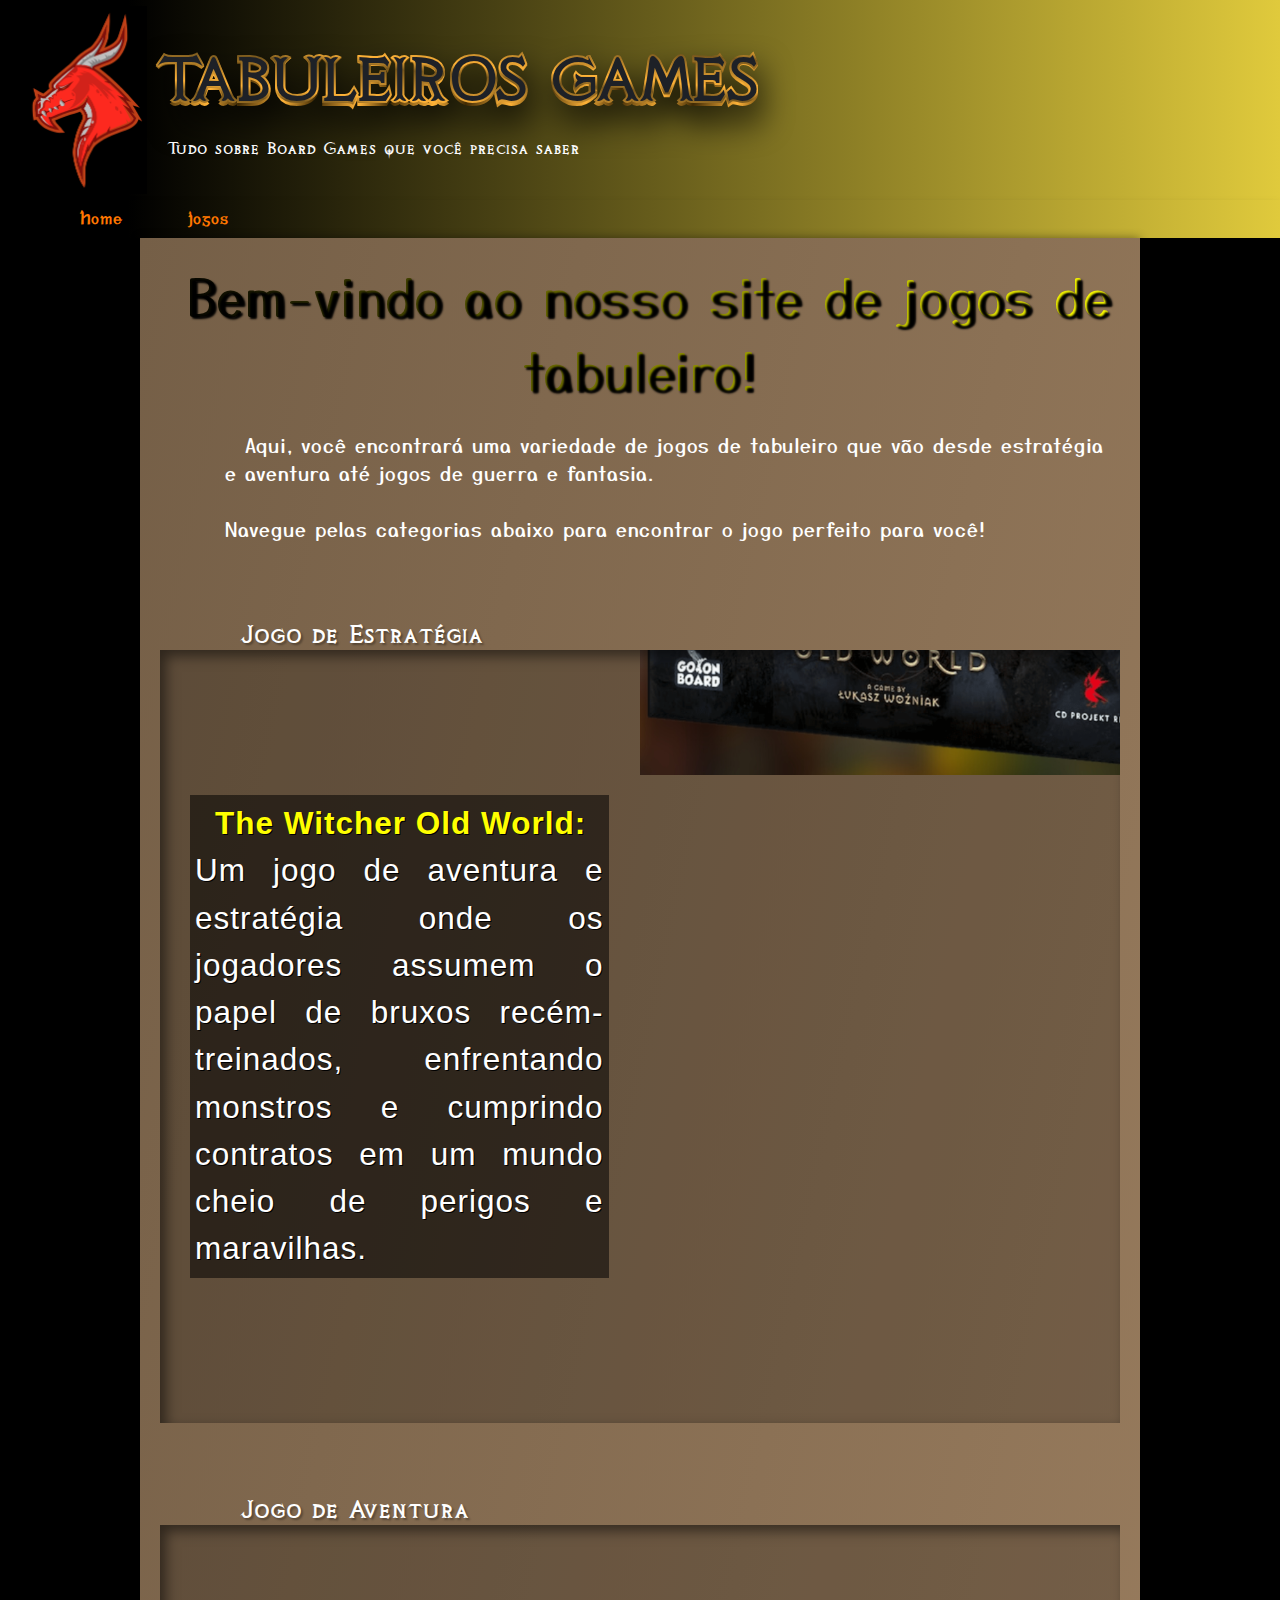
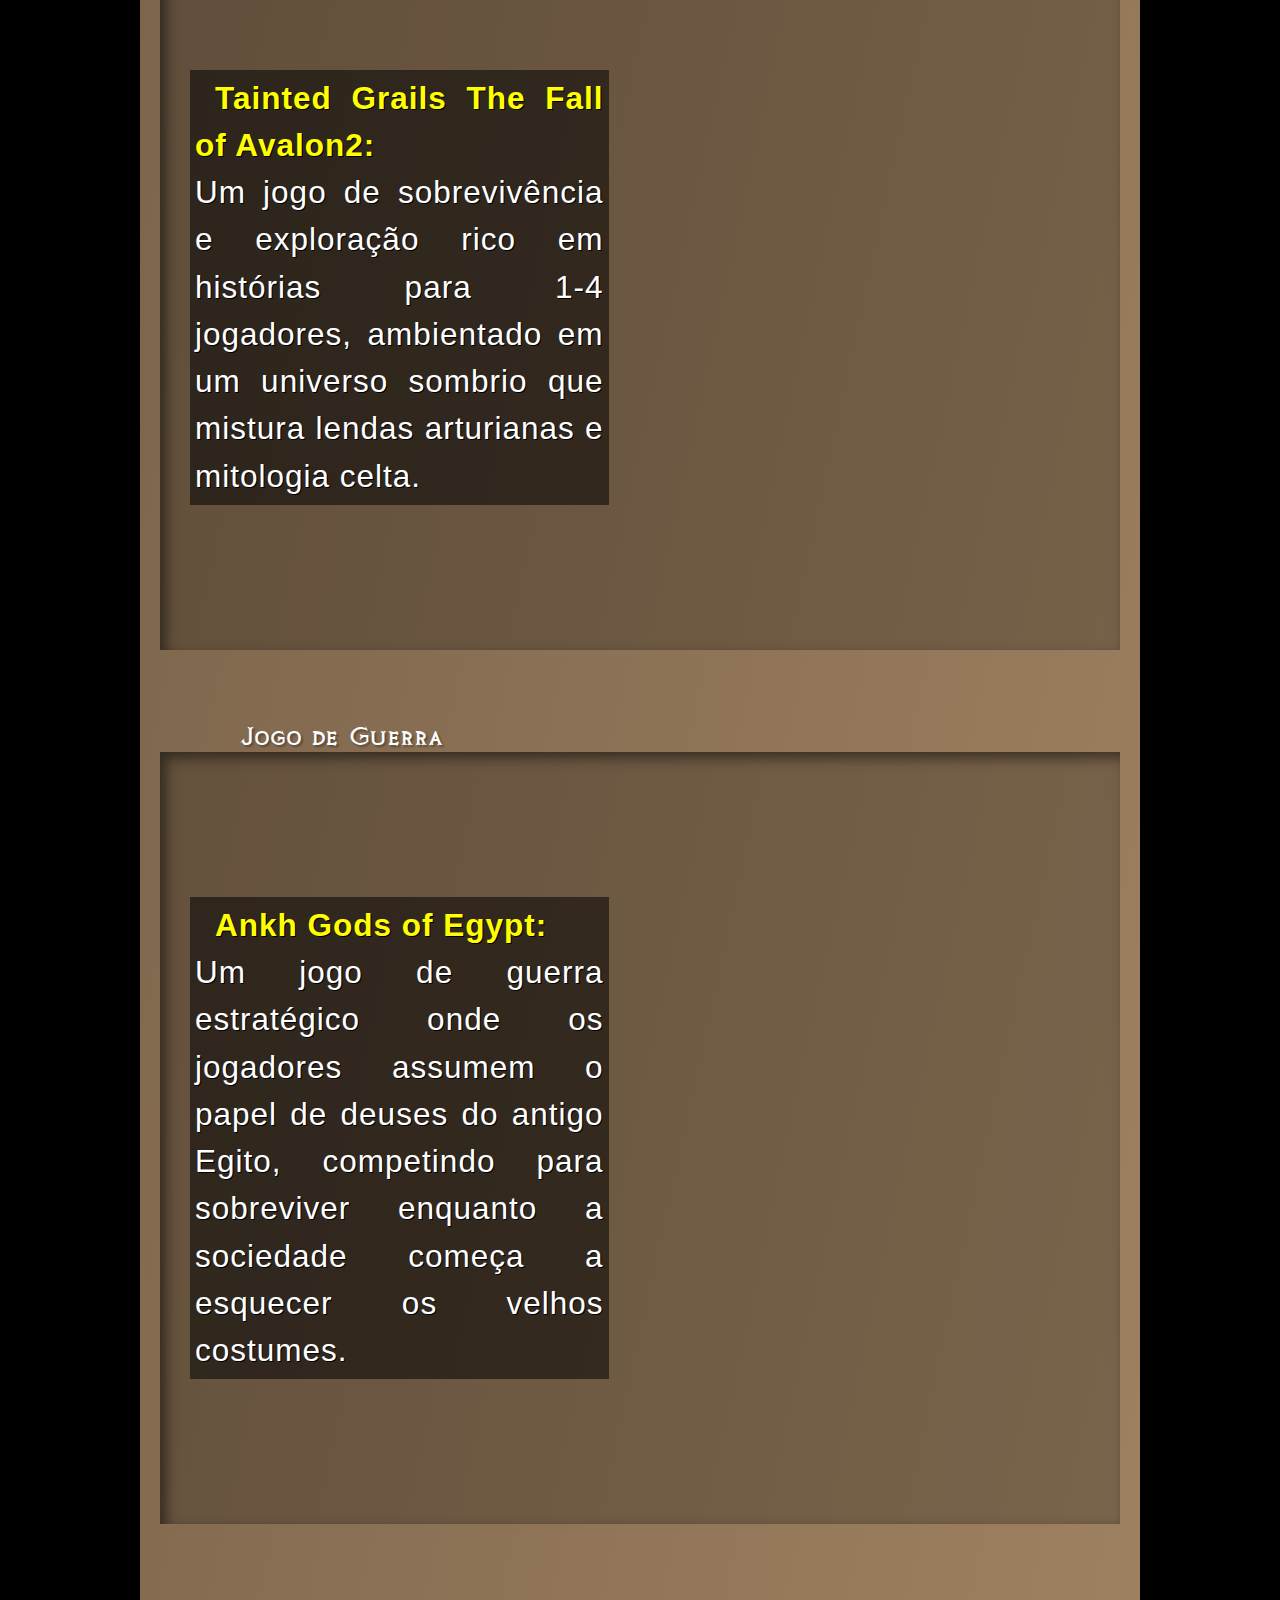
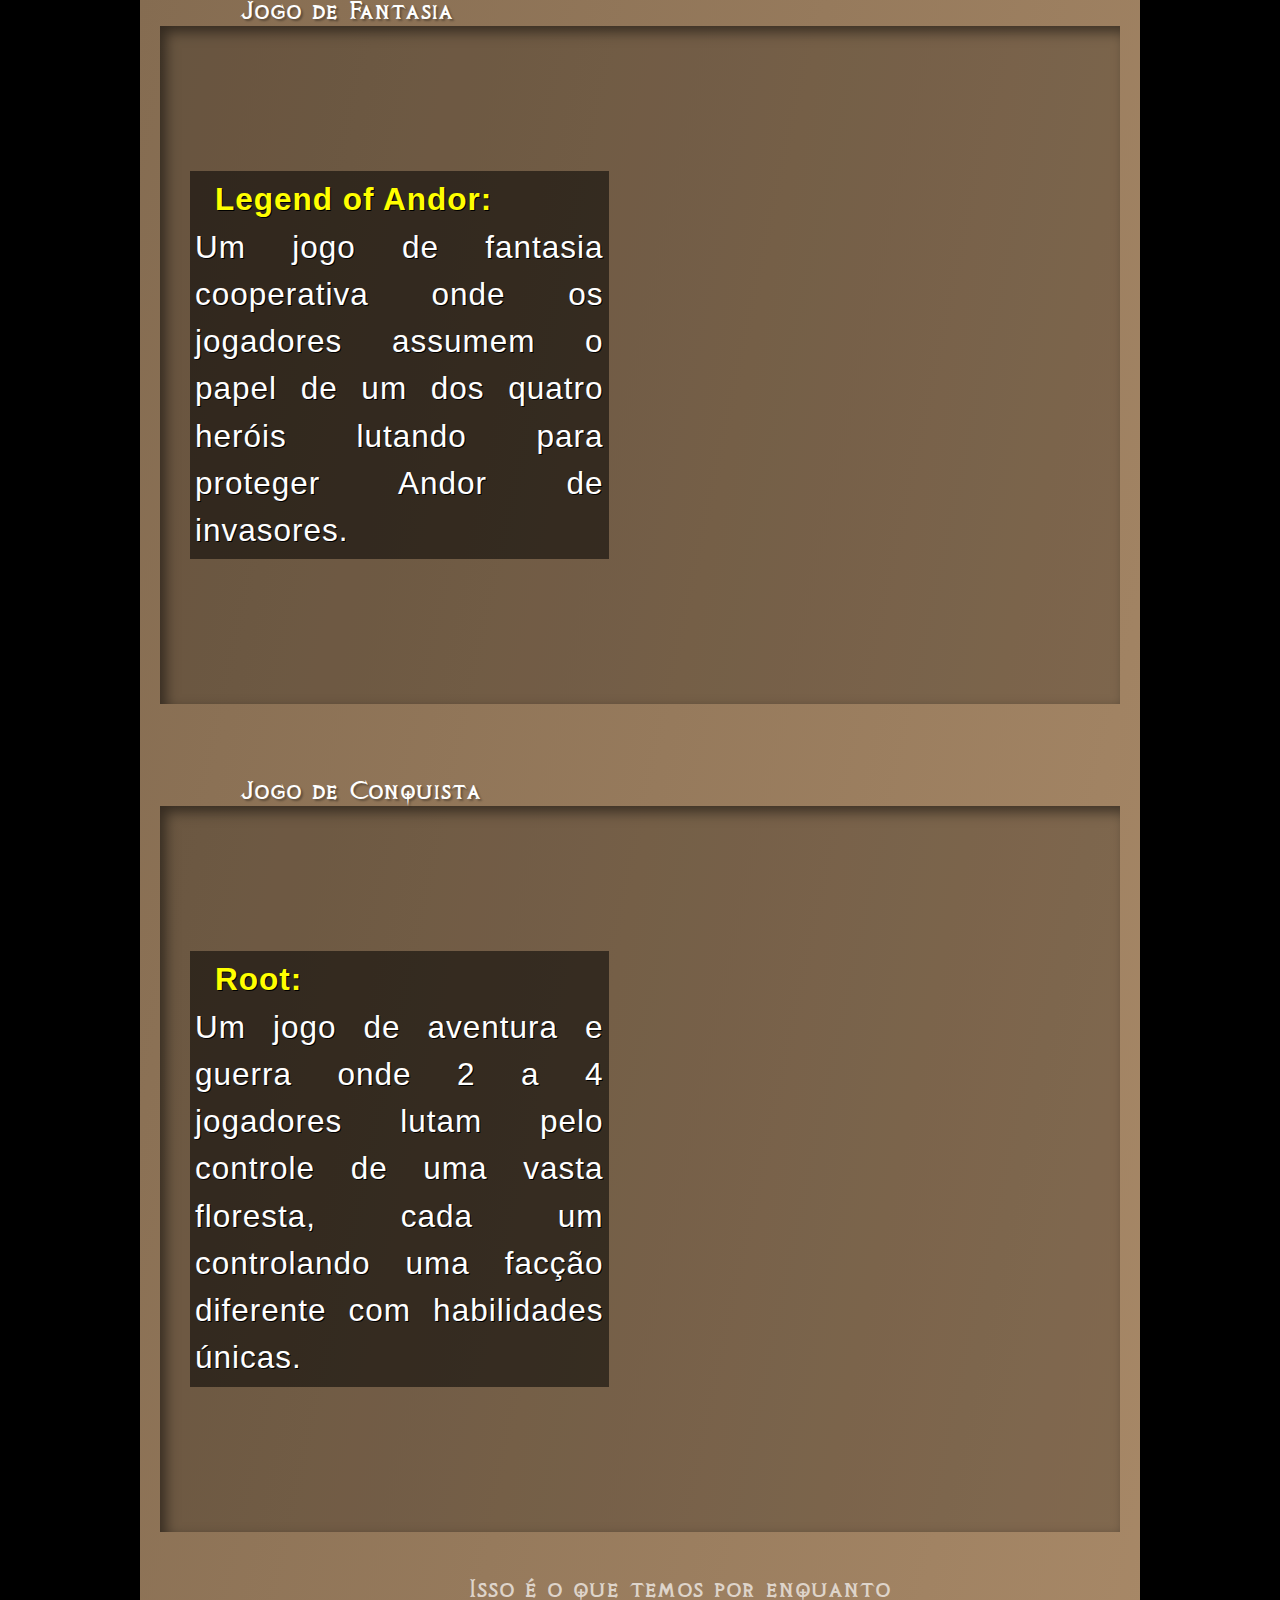
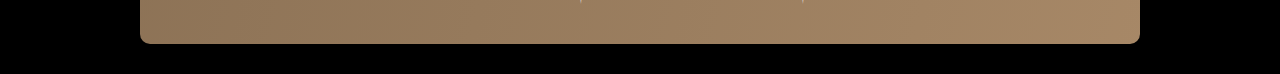
<file: index.html>
<!DOCTYPE html>
<html lang="pt-br">
<head>
    <meta charset="UTF-8">
    <meta name="viewport" content="width=device-width, initial-scale=1.0">
    <title>Tabuleiros Games</title>

    <link rel="stylesheet" href="siteprincipal/estilo/style.css">
    <link rel="stylesheet" href="siteprincipal/estilo/style1.css">
    
    

    <link rel="shortcut icon" href="siteprincipal/favicon/Capturapequena.png" type="image/dragon">

</head>
<body>
   

    <header>

        <img src="siteprincipal/imagens/Slogan1.png" alt="Slogan" style="height: 5cm;">
        <div class="titulo-descricao">
            <div class="wrapper">
                <div class="bg"> Tabuleiros Games </div>
                <div class="fg"> Tabuleiros Games </div>
              </div>
            <p>Tudo sobre Board Games que você precisa saber</p>
        </div>

    </header>

   
    <nav>

        <a href="#">Home</a>
            
        </div>
        <div class="dropdown">
            <a href="#">Jogos</a>
            
            <div class="dropdown-content">

                <a href="thewitcheroldworld/index.html" rel="next" target="_self">The Witcher</a><br>

                <a href="taintedgrail/index.html" rel="next" target="_self">Tainted Grail</a><br>
                
                <a href="#">Ankh</a><br>

                <a href="">Legend Of Andor</a><br>

                <a href="">Root</a><br>
            </div>
        </div>
        <!-- Adicione mais aqui -->
    </nav>

    <main>
        
            <div>
                <h1>Bem-vindo ao nosso site de jogos de tabuleiro!
                </h1>
            
            
            <h2>Aqui, você encontrará uma variedade de jogos de tabuleiro que vão desde estratégia e aventura até jogos de guerra e fantasia. <br>
            <br>
            Navegue pelas categorias abaixo para encontrar o jogo perfeito para você!</h2>
            </div>
    
    

        
            <h2 class="config01">Jogo de Estratégia</h2>
            <section class="imagem" id="img01">
            <p>
                <strong><a href="thewitcheroldworld/index.html" id="01">The Witcher Old World:</a></strong><br> 
                Um jogo de aventura e estratégia onde os jogadores assumem o papel de bruxos recém-treinados, enfrentando monstros e cumprindo contratos em um mundo cheio de perigos e maravilhas.
            </p>
        </section>

        
            <h2 class="config01">Jogo de Aventura</h2>
            <section class="imagem" id="img02">
            <p><strong><a href="index/tainted.html">Tainted Grails The Fall of Avalon2:</a></strong><br> 
            Um jogo de sobrevivência e exploração rico em histórias para 1-4 jogadores, ambientado em um universo sombrio que mistura lendas arturianas e mitologia celta.</p>
        </section>

        
            <h2 class="config01">Jogo de Guerra</h2>
            <section class="imagem" id="img03">
            <p><strong><a href="">Ankh Gods of Egypt:</a></strong><br>
            Um jogo de guerra estratégico onde os jogadores assumem o papel de deuses do antigo Egito, competindo para sobreviver enquanto a sociedade começa a esquecer os velhos costumes.</p>

        </section>

        
            <h2 class="config01">Jogo de Fantasia</h2>
            <section class="imagem" id="img04">
            <p><strong><a href="">Legend of Andor:</a></strong><br>
            Um jogo de fantasia cooperativa onde os jogadores assumem o papel de um dos quatro heróis lutando para proteger Andor de invasores.
            </p>
        </section>

            <h2 class="config01">Jogo de Conquista</h2>
            <section class="imagem" id="img05">            
            <p><strong><a href="">Root:</a></strong><br>
            Um jogo de aventura e guerra onde 2 a 4 jogadores lutam pelo controle de uma vasta floresta, cada um controlando uma facção diferente com habilidades únicas.</p>
        </section>


        
            <h2 class="config02">Isso é o que temos por enquanto</h2>        


    </main>     
    
</body>
</html>
</file>
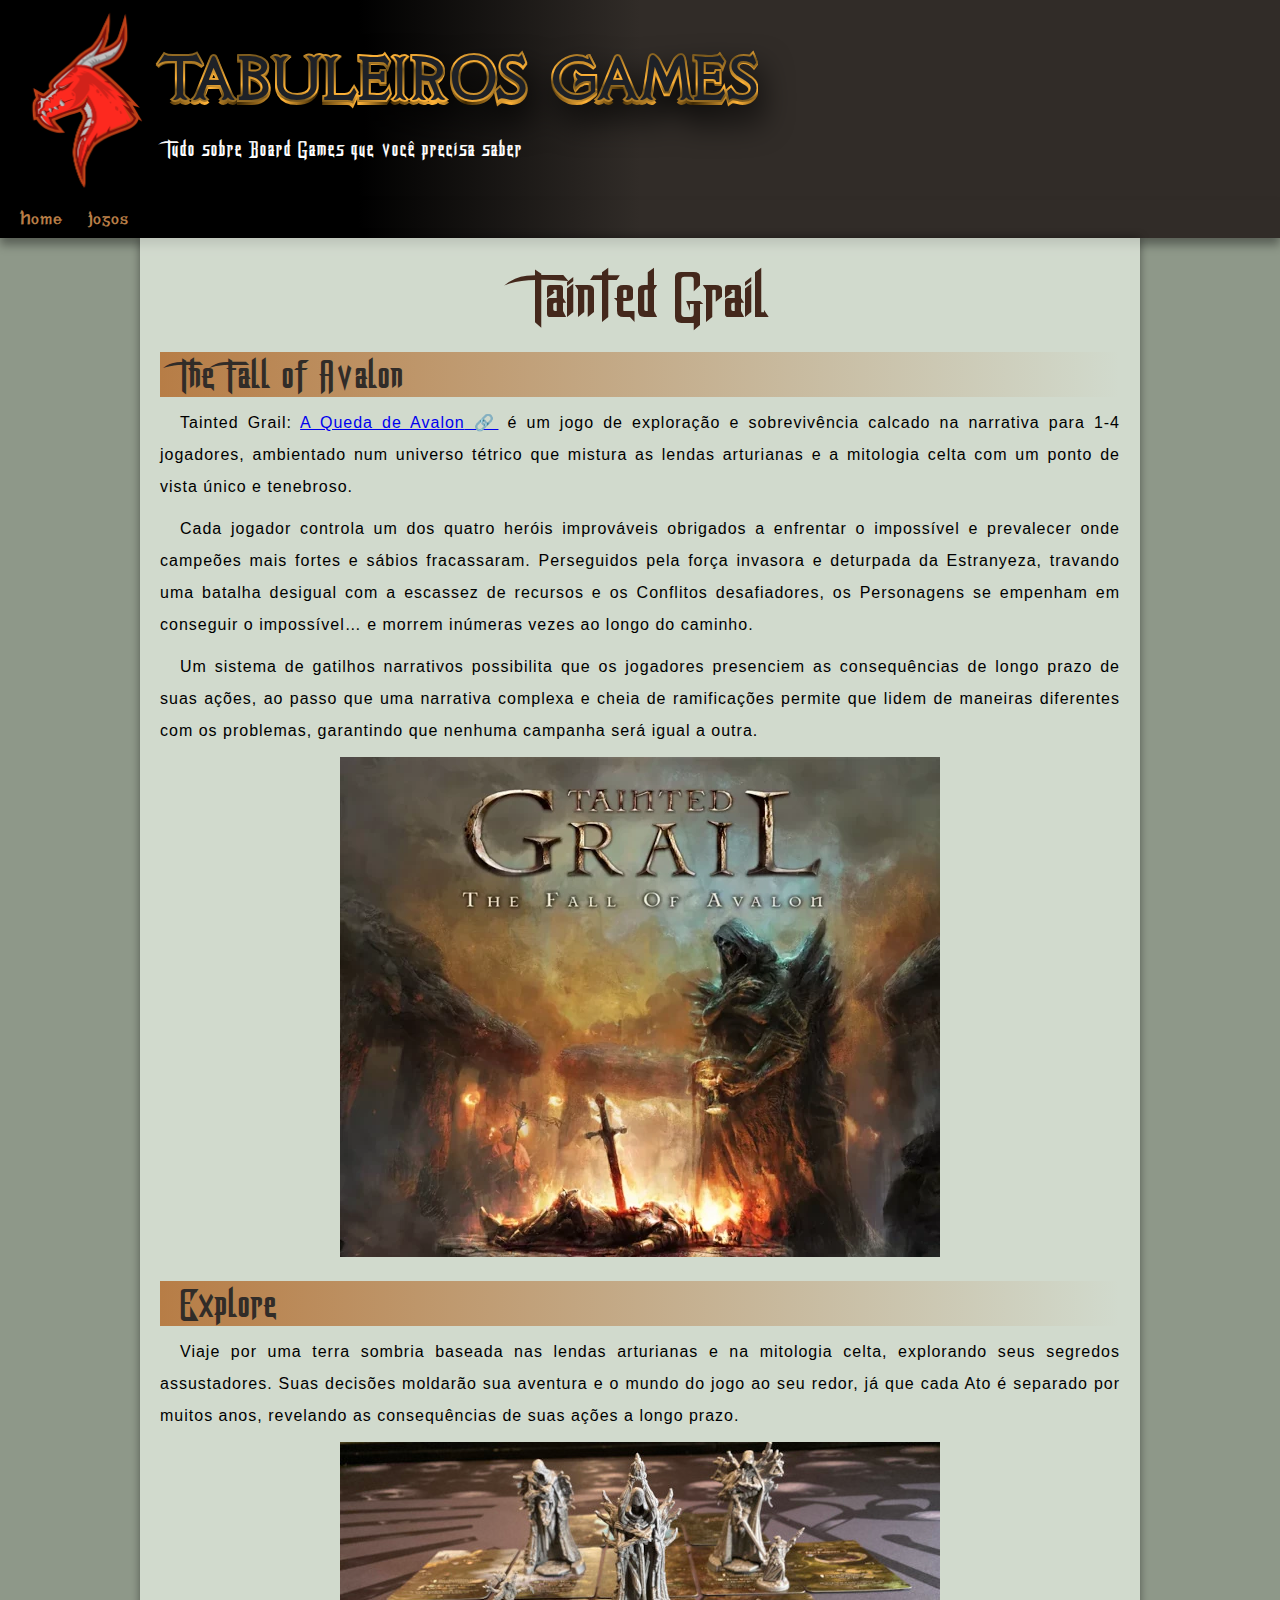
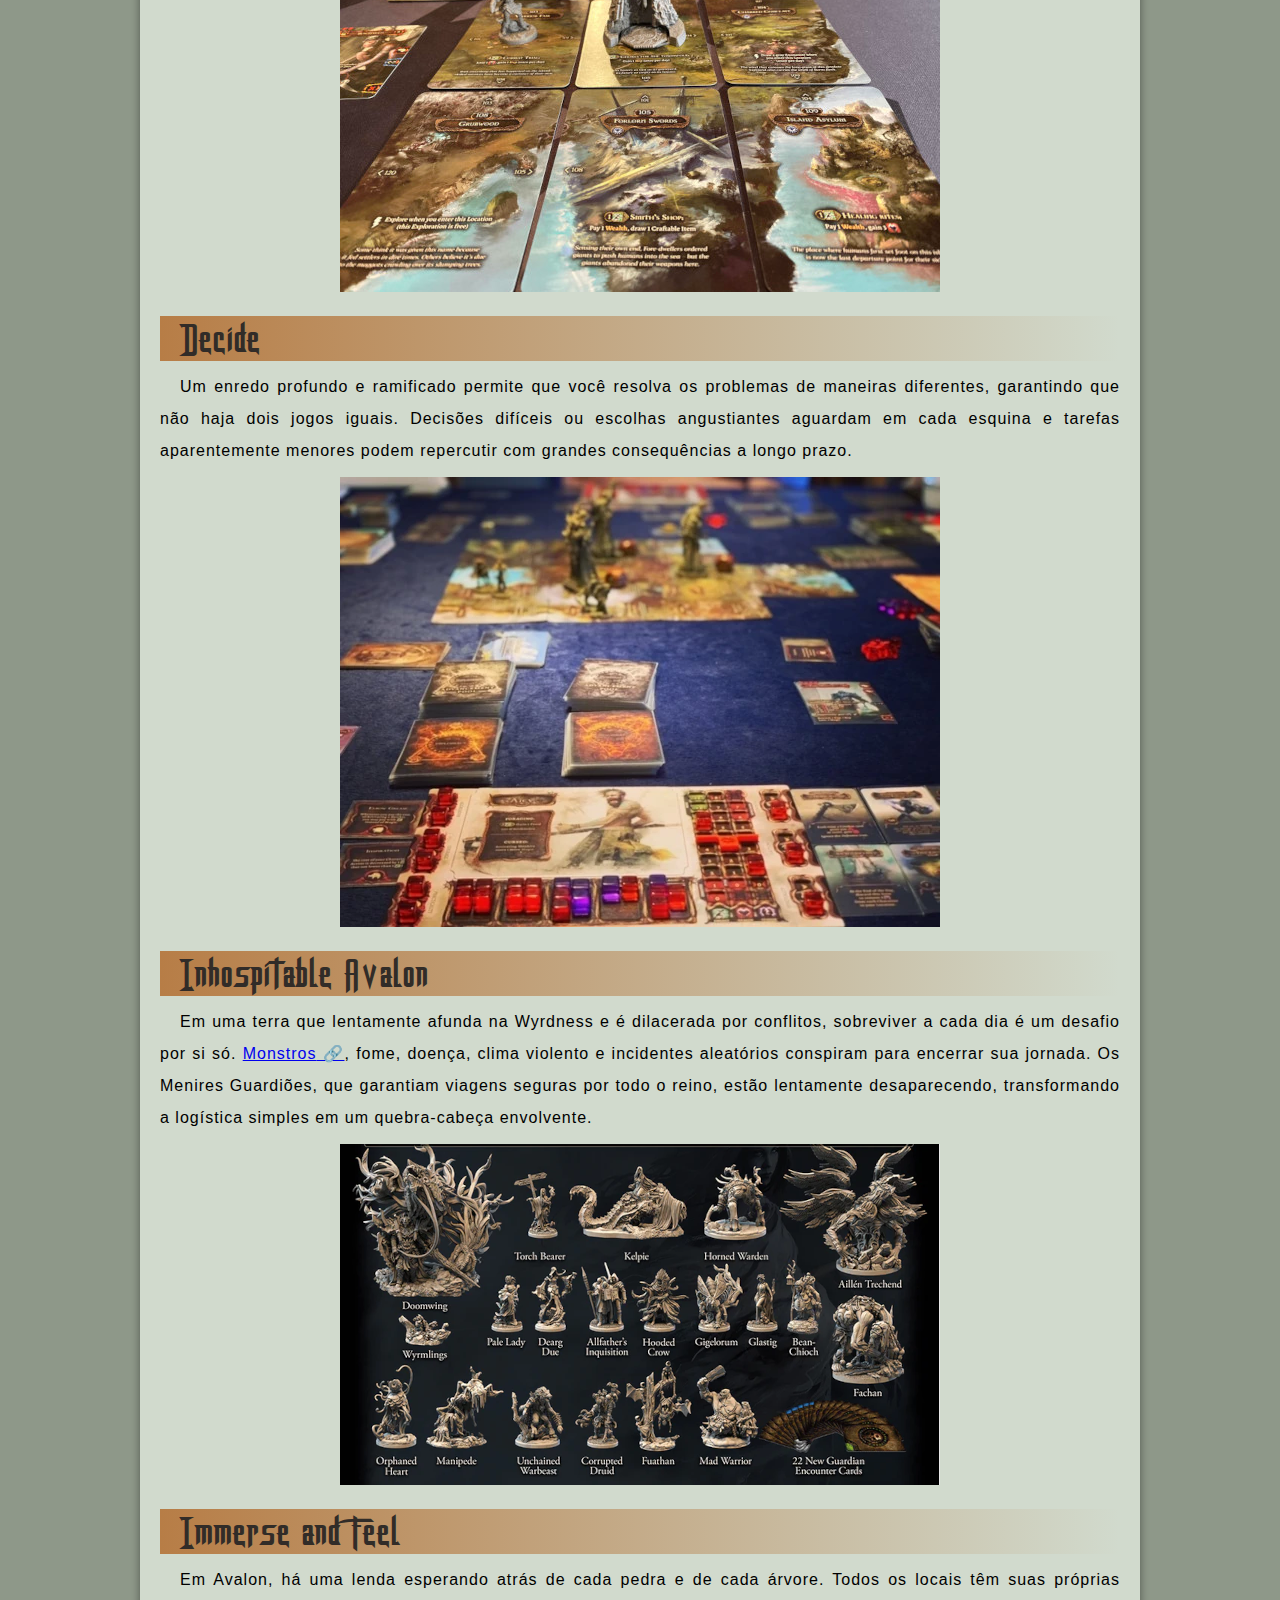
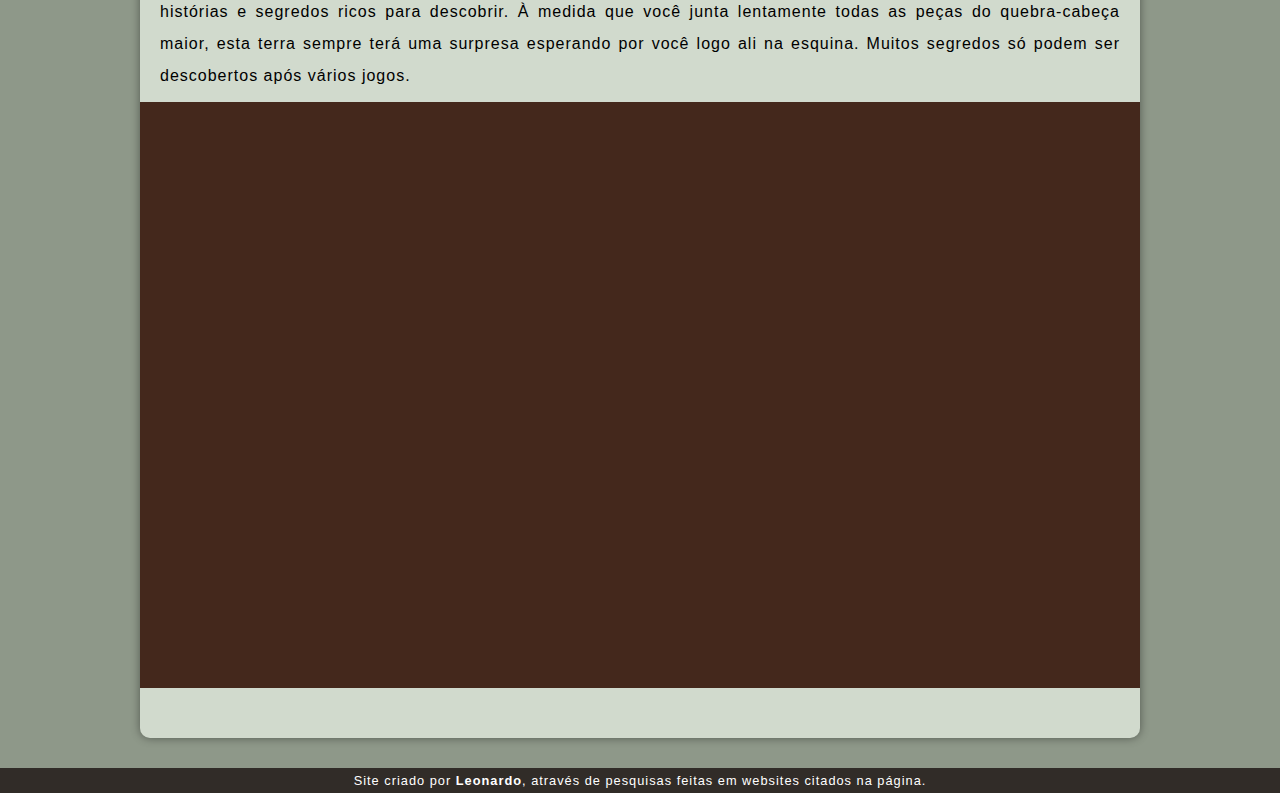
<file: taintedgrail/index.html>
<!DOCTYPE html>
<html lang="pt-br">
<head>
    <meta charset="UTF-8">
    <meta name="viewport" content="width=device-width, initial-scale=1.0">
    <title>Tabuleiros Games</title>

    <link rel="stylesheet" href="estilo/style.css">
    <link rel="stylesheet" href="estilo/style1.css">

    <link rel="shortcut icon" href="favicon/Capturapequena.png" type="image/dragon">


</head>
<body>
    <header>
        <img src="imagens/Slogan1.png" alt="Slogan" style="height: 5cm;">
        <div class="titulo-descricao">
            <div class="wrapper">
                <div class="bg"> Tabuleiros Games </div>
                <div class="fg"> Tabuleiros Games </div>
              </div>
            <p>Tudo sobre Board Games que você precisa saber</p>
        </div>
    </header>

    <nav>
        <a href="../index.html" rel="prev" target="_self">Home</a>
    </div>
    <div class="dropdown">
        <a href="#">Jogos</a>
        <div class="dropdown-content">
            <a href="../thewitcheroldworld/index.html" rel="next" target="_self">The Witcher</a>
            <a href="#">Submenu 2</a>
            <a href="#">Submenu 3</a>
        </div>
    </div>
    <!-- Adicione mais aqui -->        
    </nav>

    <main>
        <article>

            <h1>Tainted Grail</h1>

            <h2>The Fall of Avalon</h2>

            <p>Tainted Grail: <a href="https://boardgamegeek.com/boardgame/264220/tainted-grail-fall-avalon" target="_blank" class="externo">A Queda de Avalon</a> é um jogo de exploração e sobrevivência calcado na narrativa para 1-4 jogadores, ambientado num universo tétrico que mistura as lendas arturianas e a mitologia celta com um ponto de vista único e tenebroso.</p>

            <p>Cada jogador controla um dos quatro heróis improváveis obrigados a enfrentar o impossível e prevalecer onde campeões mais fortes e sábios fracassaram. Perseguidos pela força invasora e deturpada da Estranyeza, travando uma batalha desigual com a escassez de recursos e os Conflitos desafiadores, os Personagens se empenham em conseguir o impossível… e morrem inúmeras vezes ao longo do caminho.</p>
                
            <p>Um sistema de gatilhos narrativos possibilita que os jogadores presenciem as consequências de longo prazo de suas ações, ao passo que uma narrativa complexa e cheia de ramificações permite que lidem de maneiras diferentes com os problemas, garantindo que nenhuma campanha será igual a outra.</p>

            <div class="img-container">
                <picture><source media="(max-width: 640px)" srcset="imagens/pic45peq.png"><img src="imagens/pic45.png" alt="Tainted Grail"></picture>
            </div>

            <h2>Explore</h2>

            <p>Viaje por uma terra sombria baseada nas lendas arturianas e na mitologia celta, explorando seus segredos assustadores. Suas decisões moldarão sua aventura e o mundo do jogo ao seu redor, já que cada Ato é separado por muitos anos, revelando as consequências de suas ações a longo prazo.</p>

            <div class="img-container">
                <picture><source media="(max-width: 640px)" srcset="imagens/t16peq.jpg"><img src="imagens/t16media.jpg" alt="mapa"></picture>
            </div>

            <h2>Decide</h2>

            <p>Um enredo profundo e ramificado permite que você resolva os problemas de maneiras diferentes, garantindo que não haja dois jogos iguais. Decisões difíceis ou escolhas angustiantes aguardam em cada esquina e tarefas aparentemente menores podem repercutir com grandes consequências a longo prazo.</p>

            <div class="img-container">
                <picture><source media="(max-width: 640px)" srcset="imagens/jogabilidadepeq.webp"><img src="imagens/jogabilidade.webp" alt="Jogabilidade"></picture>
            </div>

            <h2>Inhospitable Avalon</h2>

            <p>Em uma terra que lentamente afunda na Wyrdness e é dilacerada por conflitos, sobreviver a cada dia é um desafio por si só. <a href="https://ludopedia.com.br/jogo/tainted-grail-monsters-of-avalon" target="_blank" class="externo">Monstros</a>, fome, doença, clima violento e incidentes aleatórios conspiram para encerrar sua jornada. Os Menires Guardiões, que garantiam viagens seguras por todo o reino, estão lentamente desaparecendo, transformando a logística simples em um quebra-cabeça envolvente.</p>

            <div class="img-container">
                <picture><source media="(max-width: 640px)" srcset="imagens/monsterpeq.png"><img src="imagens/monstros.png" alt="Monstros"></picture>
            </div>

            <h2>Immerse and Feel</h2>

            <p>Em Avalon, há uma lenda esperando atrás de cada pedra e de cada árvore. Todos os locais têm suas próprias histórias e segredos ricos para descobrir. À medida que você junta lentamente todas as peças do quebra-cabeça maior, esta terra sempre terá uma surpresa esperando por você logo ali na esquina. Muitos segredos só podem ser descobertos após vários jogos.</p>

            <div class="video"><iframe width="560" height="315" src="https://www.youtube.com/embed/iF01D14z7WE?si=F1X6Ukzj7e7vl-vJ" title="YouTube video player" frameborder="0" allow="accelerometer; autoplay; clipboard-write; encrypted-media; gyroscope; picture-in-picture; web-share" allowfullscreen></iframe></div>
            

        </article>

    </main>

    <footer>Site criado por <strong>Leonardo</strong>, através de pesquisas feitas em websites citados na página.</footer>

</body>
</html>
</file>
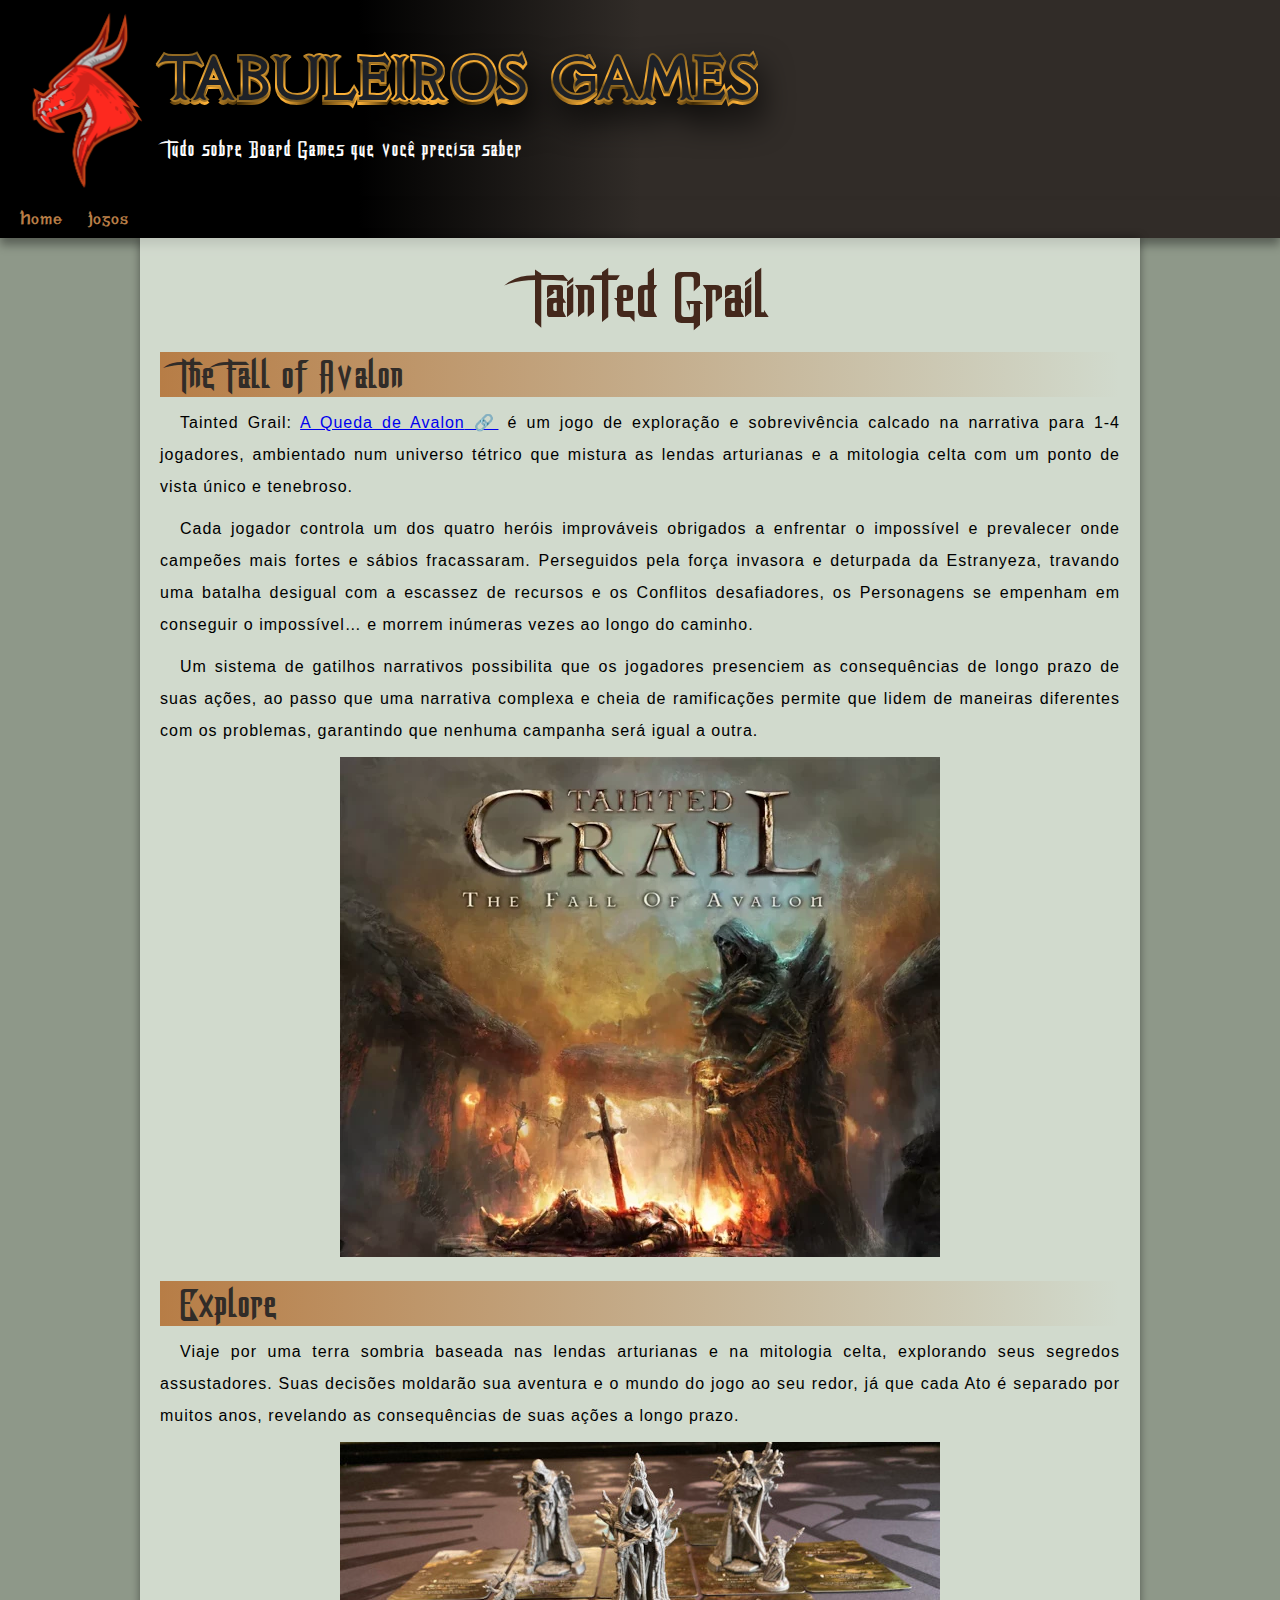
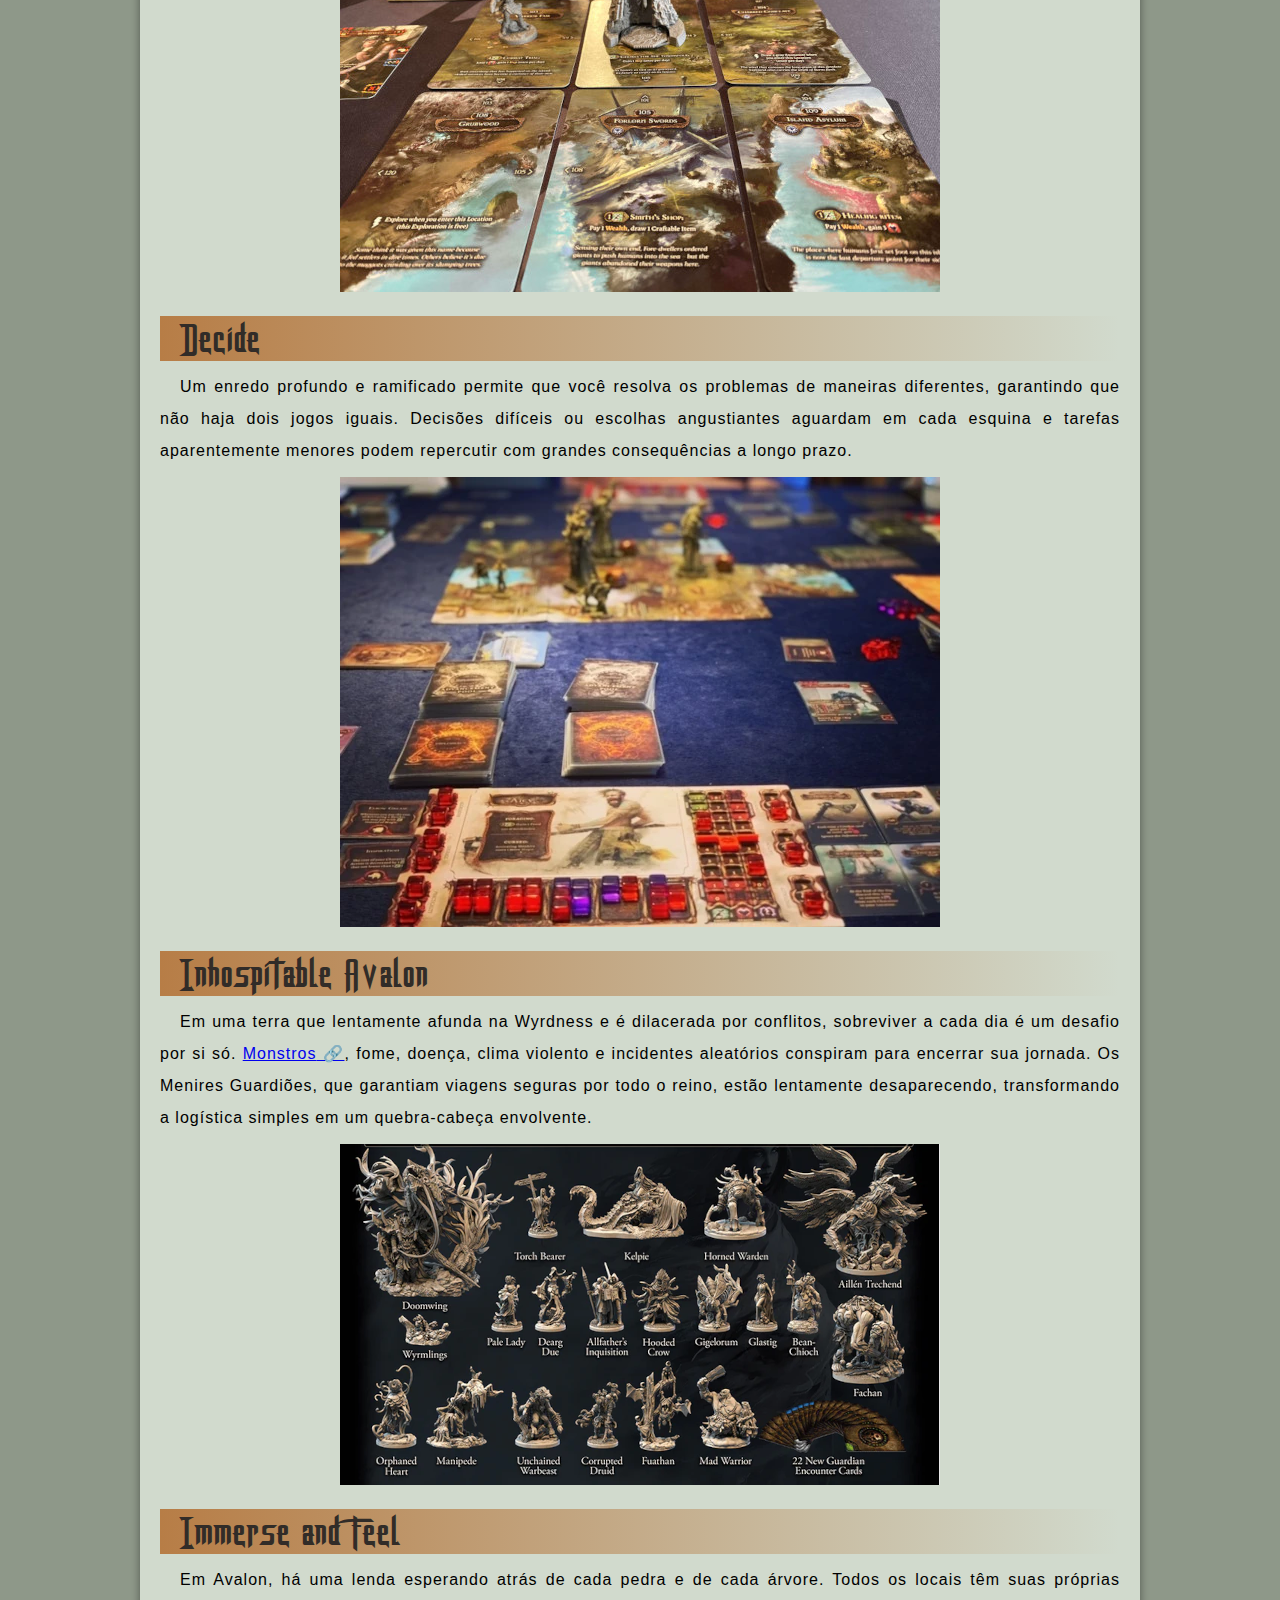
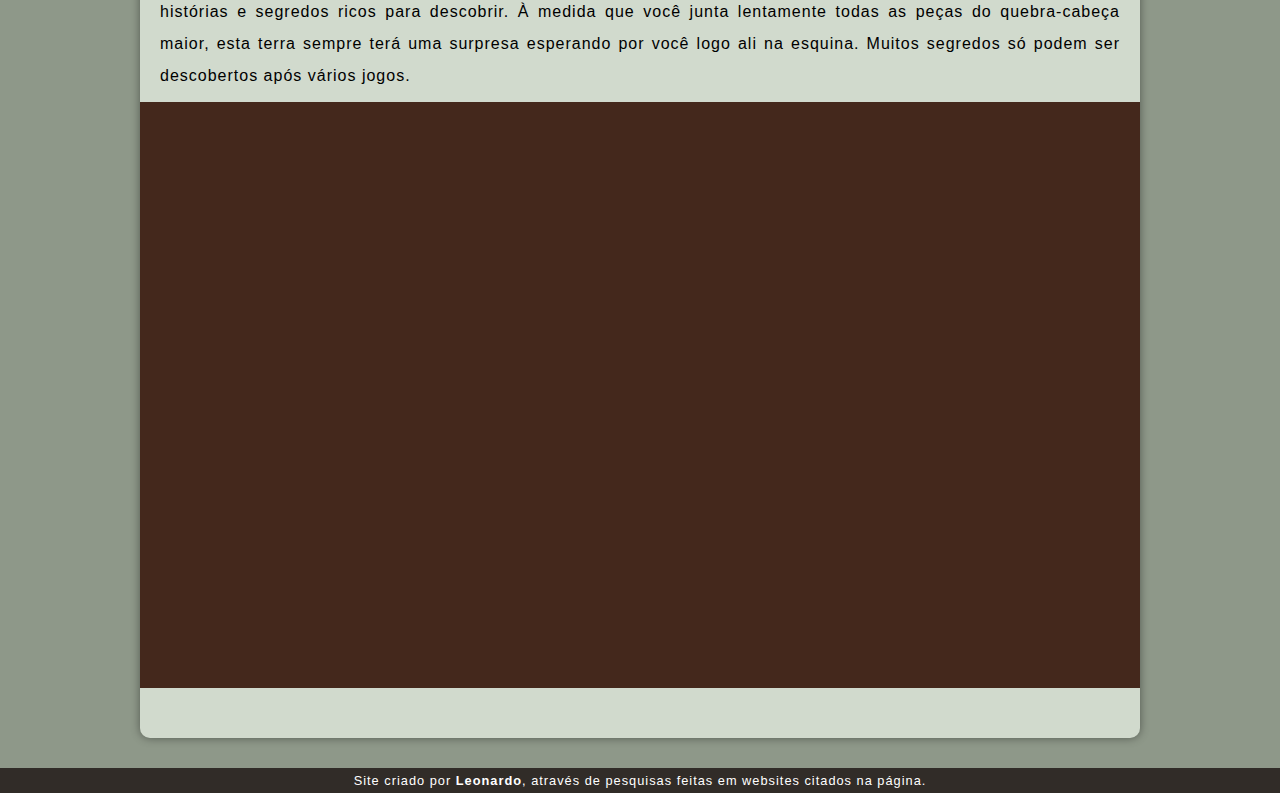
<file: tainted.html>
<!DOCTYPE html>
<html lang="pt-br">
<head>
    <meta charset="UTF-8">
    <meta name="viewport" content="width=device-width, initial-scale=1.0">
    <title>Tabuleiros Games</title>

    <link rel="stylesheet" href="taintedgrail/estilo/style.css">
    <link rel="stylesheet" href="taintedgrail/estilo/style1.css">

    <link rel="shortcut icon" href="taintedgrail/favicon/Capturapequena.png" type="image/dragon">


</head>
<body>
    <header>
        <img src="taintedgrail/imagens/Slogan1.png" alt="Slogan" style="height: 5cm;">
        <div class="titulo-descricao">
            <div class="wrapper">
                <div class="bg"> Tabuleiros Games </div>
                <div class="fg"> Tabuleiros Games </div>
              </div>
            <p>Tudo sobre Board Games que você precisa saber</p>
        </div>
    </header>

    <nav>
        <a href="siteprincipal/index.html" rel="prev" target="_self">Home</a>
    </div>
    <div class="dropdown">
        <a href="#">Jogos</a>
        <div class="dropdown-content">
            <a href="thewitcheroldworld/witcher.html" rel="next" target="_self">The Witcher</a>
            <a href="#">Submenu 2</a>
            <a href="#">Submenu 3</a>
        </div>
    </div>
    <!-- Adicione mais aqui -->        
    </nav>

    <main>
        <article>

            <h1>Tainted Grail</h1>

            <h2>The Fall of Avalon</h2>

            <p>Tainted Grail: <a href="https://boardgamegeek.com/boardgame/264220/tainted-grail-fall-avalon" target="_blank" class="externo">A Queda de Avalon</a> é um jogo de exploração e sobrevivência calcado na narrativa para 1-4 jogadores, ambientado num universo tétrico que mistura as lendas arturianas e a mitologia celta com um ponto de vista único e tenebroso.</p>

            <p>Cada jogador controla um dos quatro heróis improváveis obrigados a enfrentar o impossível e prevalecer onde campeões mais fortes e sábios fracassaram. Perseguidos pela força invasora e deturpada da Estranyeza, travando uma batalha desigual com a escassez de recursos e os Conflitos desafiadores, os Personagens se empenham em conseguir o impossível… e morrem inúmeras vezes ao longo do caminho.</p>
                
            <p>Um sistema de gatilhos narrativos possibilita que os jogadores presenciem as consequências de longo prazo de suas ações, ao passo que uma narrativa complexa e cheia de ramificações permite que lidem de maneiras diferentes com os problemas, garantindo que nenhuma campanha será igual a outra.</p>

            <div class="img-container">
                <picture><source media="(max-width: 640px)" srcset="taintedgrail/imagens/pic45peq.png"><img src="taintedgrail/imagens/pic45.png" alt="Tainted Grail"></picture>
            </div>

            <h2>Explore</h2>

            <p>Viaje por uma terra sombria baseada nas lendas arturianas e na mitologia celta, explorando seus segredos assustadores. Suas decisões moldarão sua aventura e o mundo do jogo ao seu redor, já que cada Ato é separado por muitos anos, revelando as consequências de suas ações a longo prazo.</p>

            <div class="img-container">
                <picture><source media="(max-width: 640px)" srcset="taintedgrail/imagens/t16peq.jpg"><img src="taintedgrail/imagens/t16media.jpg" alt="mapa"></picture>
            </div>

            <h2>Decide</h2>

            <p>Um enredo profundo e ramificado permite que você resolva os problemas de maneiras diferentes, garantindo que não haja dois jogos iguais. Decisões difíceis ou escolhas angustiantes aguardam em cada esquina e tarefas aparentemente menores podem repercutir com grandes consequências a longo prazo.</p>

            <div class="img-container">
                <picture><source media="(max-width: 640px)" srcset="taintedgrail/imagens/jogabilidadepeq.webp"><img src="taintedgrail/imagens/jogabilidade.webp" alt="Jogabilidade"></picture>
            </div>

            <h2>Inhospitable Avalon</h2>

            <p>Em uma terra que lentamente afunda na Wyrdness e é dilacerada por conflitos, sobreviver a cada dia é um desafio por si só. <a href="https://ludopedia.com.br/jogo/tainted-grail-monsters-of-avalon" target="_blank" class="externo">Monstros</a>, fome, doença, clima violento e incidentes aleatórios conspiram para encerrar sua jornada. Os Menires Guardiões, que garantiam viagens seguras por todo o reino, estão lentamente desaparecendo, transformando a logística simples em um quebra-cabeça envolvente.</p>

            <div class="img-container">
                <picture><source media="(max-width: 640px)" srcset="taintedgrail/imagens/monsterpeq.png"><img src="taintedgrail/imagens/monstros.png" alt="Monstros"></picture>
            </div>

            <h2>Immerse and Feel</h2>

            <p>Em Avalon, há uma lenda esperando atrás de cada pedra e de cada árvore. Todos os locais têm suas próprias histórias e segredos ricos para descobrir. À medida que você junta lentamente todas as peças do quebra-cabeça maior, esta terra sempre terá uma surpresa esperando por você logo ali na esquina. Muitos segredos só podem ser descobertos após vários jogos.</p>

            <div class="video"><iframe width="560" height="315" src="https://www.youtube.com/embed/iF01D14z7WE?si=F1X6Ukzj7e7vl-vJ" title="YouTube video player" frameborder="0" allow="accelerometer; autoplay; clipboard-write; encrypted-media; gyroscope; picture-in-picture; web-share" allowfullscreen></iframe></div>
            

        </article>

    </main>

    <footer>Site criado por <strong>Leonardo</strong>, através de pesquisas feitas em websites citados na página.</footer>

</body>
</html>
</file>
<file: siteprincipal/estilo/style.css>
@charset "UFT-8";

@font-face {
    font-family: "Celtic";
    src: url('../fontes/celtic_gaelige.ttf') format('opentype');
    font-weight: normal;
}

@font-face {
    font-family: "Magic";
    src: url('../fontes/YuseiMagic-Regular.ttf') format('opentype');
    font-weight: normal;
}

@font-face {
    font-family: "Knight";
    src: url('../fontes/KnightsQuest.ttf') format('opentype');
    font-weight: normal;
}

:root {
    --cor0: #74818D;
    --cor1: #82968C;
    --cor2: #E0CA3C;
    --cor3: #FF7700;
    --cor4: #32A287;
    --cor5: #443627;


    --fonte-padrao: Arial, Verdana, Helvetica, sans-serif;
    --fonte-celtic: 'Celtic', 'cursive';
    --fonte-magic: 'Magic', 'cursive';
    --fonte-knight: 'Knight', 'cursive';
}

* {
    margin: 0px;
    padding: 0px;
}

body {
    background-color: black;
    font-family: var(--fonte-padrao);
    min-height: 150px;
    letter-spacing: 1px;
    font-weight: normal;
}

header {
    background-image: linear-gradient(to right, black 10%, var(--cor2));
    height: 200px;
    display: flex;
    align-items: center;
}

header > img {
    height: 5px;
    padding-left: 2px;
}

.titulo-descricao > h1 {
    color: white;
    font-family: var(--fonte-knight);
    font-size: 3em;
    font-weight: normal;
    margin-left: 20px;
}

.titulo-descricao > p {
    color: white;
    font-family: var(--fonte-knight);
    font-size: 1.3em;
    margin-top: 20px;
    margin-left: 20px;
}

nav {
    background-image: linear-gradient(to right, black 10%, var(--cor2));
    padding: 10px 10px 10px 30px;    
    box-shadow: 0px 7px 9px rgba(0, 0, 0, 0.363);
    
}

.dropdown > a, nav > a {
    color: var(--cor3);
    padding: 10px;
    margin-left: 40px;
    border-radius: 5px;
    font-family: var(--fonte-celtic);
    text-decoration: none; /*não ter sublinhado*/ 
    font-weight: bold; 
    transition-duration: 0.5s; /*leva 1 segundo quando coloca o mouse por cima*/    
}

.dropdown:hover > a, nav > a:hover {
    background-color: var(--cor5);
    color: var(--cor3);
}

.dropdown {
    position: relative;
    display: inline-block;    
}

.dropdown-content {
    display: none;    
    /*white-space: nowrap;*/
    position: absolute;
    min-width: 150px;    
    z-index: 1;
    background-color: #443627ce;     
    top: 30px; /* Adicione esta linha. Ajuste o valor conforme necessário */
}

.dropdown-content a {
    color: var(--cor3);
    padding: 2px;
    border: 2px;
    border-radius: 5px;
    height: 5px;
    font-family: var(--fonte-magic);
    text-decoration: none; /*não ter sublinhado*/ 
    font-weight: bold; 
    transition-duration: 0.5s; /*leva 0.5 segundos quando coloca o mouse por cima*/  
    display: block;
    white-space: nowrap;  
}

.dropdown-content a:hover {
    /*background-color: var(--cor2); sem background para não atrapalhar a leitura*/
    color: var(--cor0);
}

.dropdown:hover .dropdown-content {
    display: block;
   
    
}

main {
    min-width: 300px;
    max-width: 1000px;
    margin: auto; 
    margin-bottom: 30px;
    padding: 20px;
    background-image: linear-gradient(to bottom right,#755f47, #f7c998ac);
    box-shadow: 0px 0px 10px rgba(0, 0, 0, 0.419);
    border-bottom-left-radius: 10px;
    border-bottom-right-radius: 10px;   
    
}

main h1{
    color: white;
    font-family: var(--fonte-knight);
    text-align: center;
    text-indent: 20px;
    font-weight: normal;
    font-size: 4em;
    text-shadow: 2px 2px 2px black;
}



main h2 {
    font-family: var(--fonte-knight);
    color: white;
    font-size: 1.5vw;
    font-weight: normal;    
    text-indent: 20px; 
    text-align: left;
    margin-top: 20px;
    margin-left: 60px;
    padding-top: 50px;
    transition: font-size 0.5s ease-in-out;    
}
@media (max-width: 600px) {
    main h2 {
        font-size: 2vw;
    }
}

main p {
    color: white;
    margin: 10px 0px;
    text-align: justify;
    text-indent: 20px; /*Este é o recuo do início*/
    font-size: 1em;
    line-height: 2em; /*Altura da linha*/

}

main div h1 {     
    font-family: var(--fonte-magic);
    font-size: 4vw;
    background: -webkit-linear-gradient(left, black, yellow);
    -webkit-background-clip: text;
    -webkit-text-fill-color: transparent;
    background-clip: text;
    color: transparent;
    transition: font-size 0.5s ease-in-out;    
}
@media (max-width: 600px) {
    main div h1 {
        font-size: 3vw;
    }
}

main div h2 {
    font-family: var(--fonte-magic);
    padding: 5px;
    
    }   



section {
    padding-top: 15vh;
    padding-bottom: 15vh;
    line-height: 2em;
    padding-left: 30px;
    font-family: var(--font3);
    font-size: 3.5vh;
}

section a {
    color: yellow;
    text-decoration: none;

}
section a:hover{    
    text-decoration: underline;    
    color: var(--cor3);
}


section.imagem {
    background-color: rgba(0, 0, 0, 0.221);
    color: white;
    box-shadow: inset 6px 6px 13px 0px rgba(0, 0, 0, 0.5);
    background-size: 50%;
    background-attachment: fixed;
    background-repeat: no-repeat;
    
}

section.imagem > p {       
    display: inline-block;
    padding: 5px;
    background-color: rgba(0, 0, 0, 0.534);
    text-shadow: 1px 1px 0px black;
    text-align: justify; 
    width: 45%; /* ou use max-width se preferir */
    word-wrap: break-word;
    line-height: 1.5; /* ajuste conforme necessário */
    transition: font-size 0.5s ease-in-out;     
}

@media (max-width: 600px) {
    section > p {
        font-size: 2vw;
    }
}

section#img01 {
    background-image: url('../imagens/background001.png');
    background-position: right center;
    
}
section#img02 {
    background-image: url('../imagens/background002.jpg');
    background-position: right center;
  
}

section#img03 {
    background-image: url('../imagens/background003.jpg');
    background-position: right center;
    
}

section#img04 {
    background-image: url('../imagens/background004.jpg');
    background-position: right center;
    
}

section#img05 {
    background-image: url('../imagens/background005.jpg');
    background-position: right center;
    
}

.config01 {    
    color: #fefefe;    
    font-family: var(--fonte-knight);
    font-size: 2em;
    text-shadow: 2px 2px 2px rgba(0, 0, 0, 0.329);
    
}/*para o H2 do main*/

.config02 {
    padding: 20px;
    color: #ded4ca;
    text-align: center;
    font-family: var(--fonte-knight);
    font-size: 2em;
}/*para o rodapé*/
</file>
<file: siteprincipal/estilo/style1.css>
@charset "UFT-8";

@font-face {
    font-family: "Knight";
    src: url('../fontes/KnightsQuest.ttf') format('opentype');
    font-weight: normal;
}

* {
    box-sizing: border-box;
  }
  
  :root {
    --gold: #ffb338;
    --light-shadow: #77571d;
    --dark-shadow: #3e2904;
  }
  body {
    margin: 0;
  }
  .wrapper {
    background: transparent;
    display: grid;
    grid-template-areas: 'overlap';
    place-content: center;
    text-transform: uppercase;
    
  }
  .wrapper > div {
    background-clip: text;  
    -webkit-background-clip: text;
    padding-left: 10px;
    color: #363833;
    font-family: 'Knight', sans-serif;    
    font-size: clamp( 2em, 6vw, 5rem);
    grid-area: overlap;
    letter-spacing: 1px;
    -webkit-text-stroke: 4px transparent;
  }
  div.bg {
    background-image: repeating-linear-gradient( 105deg, 
      var(--gold) 0% , 
      var(--dark-shadow) 5%,
      var(--gold) 12%);
    color: transparent;
    filter: drop-shadow(5px 15px 15px black);
    transform: scaleY(1.05);
    transform-origin: top;
  }
  div.fg{
    background-image: repeating-linear-gradient( 5deg,  
      var(--gold) 0% , 
      var(--light-shadow) 23%, 
      var(--gold) 31%);
    color: #1e2127;
    transform: scale(1);
  }
</file>
<file: taintedgrail/estilo/style.css>
@charset "UTF-8";

@font-face {
    font-family: "Celtic";
    src: url('../fontes/celtic_gaelige.ttf') format('opentype');
    font-weight: normal;
}

@font-face {
    font-family: "Dragon";
    src: url('../fontes/DragonForcE.ttf') format('opentype');
    font-weight: normal;
}

:root {
    --cor0: #8E9889;
    --cor1: #B77D46;
    --cor2: #92683F;
    --cor3: #312C28;
    --cor4: #44281C;

    --fonte-padrao: Arial, Verdana, Helvetica, sans-serif;
    --fonte-celtic: 'Celtic', 'cursive';
    --fonte-dragon: 'Dragon', 'cursive';
}

*{
    margin: 0px;
    padding: 0px;
}

body {
    background-color: var(--cor0);
    font-family: var(--fonte-padrao);
    min-height: 150px;    
    letter-spacing: 1px; /* Ajusta o espaçamento entre as letras */
    font-weight: normal; /* Deixa as letras mais finas */
}

a.externo::after {
    content: '\00A0\1F517';
}

header {
    background-image: linear-gradient(to right, black 28%, var(--cor3) 50%);
    height: 200px;
    display: flex; /* Adiciona Flexbox */
    align-items: center; /* Centraliza os itens verticalmente */
    /*justify-content: space-around; Espaça os itens uniformemente, caso queira deixar todos centralizados */
}

header > img {
    height: 5px;
    padding-left: 2px;
}

.titulo-descricao > h1 {
    color: white;
    font-family: var(--fonte-dragon);
    font-size: 3em;
    font-weight: normal;
    margin-left: 20px;
}

.titulo-descricao > p {
    color: white;
    font-family: var(--fonte-dragon);
    font-size: 1.3em;
    margin-top: 20px;
    margin-left: 20px;
}

nav {
    background-image: linear-gradient(to right, black 28%, var(--cor3) 50%);
    padding: 10px;
    box-shadow: 0px 7px 9px rgba(0, 0, 0, 0.363);
}

.dropdown > a, nav > a {
    color: var(--cor1);
    padding: 10px;
    border-radius: 5px;
    font-family: var(--fonte-celtic);
    text-decoration: none; /*não ter sublinhado*/ 
    font-weight: bold; 
    transition-duration: 0.5s; /*leva 1 segundo quando coloca o mouse por cima*/    
}

.dropdown:hover > a, nav > a:hover {
    background-color: var(--cor4);
    color: var(--cor0);
}

.dropdown {
    position: relative;
    display: inline-block;
}

.dropdown-content {
    display: none;
    position: absolute;
    min-width: 160px;
    z-index: 1;
    background-color: var(--cor3);
}

.dropdown-content a {
    color: var(--cor1);
    padding: 10px;
    border-radius: 5px;
    font-family: var(--fonte-celtic);
    text-decoration: none; /*não ter sublinhado*/ 
    font-weight: bold; 
    transition-duration: 0.5s; /*leva 1 segundo quando coloca o mouse por cima*/    
}

.dropdown-content a:hover {
    /*background-color: var(--cor2); sem background para não atrapalhar a leitura*/
    color: var(--cor0);
}

.dropdown:hover .dropdown-content {
    display: block;
}

main {
    min-width: 300px;
    max-width: 1000px;
    margin: auto;
    margin-bottom: 30px;
    padding: 20px;
    background-color: #f7fff4a3;
    box-shadow: 0px 0px 10px rgba(0, 0, 0, 0.419);
    border-bottom-left-radius: 10px;
    border-bottom-right-radius: 10px;
}

main h1{
    color: var(--cor4);
    font-family: var(--fonte-dragon);
    text-align: center;
    text-indent: 20px;
    font-weight: normal;
    font-size: 4em;
}

main h2 {
    font-family: var(--fonte-dragon);
    color: var(--cor3);
    font-size: 2.5em;
    font-weight: normal;    
    text-indent: 20px; 
    margin-top: 20px;
    background-image: linear-gradient(to right, var(--cor1), transparent);
}

main p {
    margin: 10px 0px;
    text-align: justify;
    text-indent: 20px; /*Este é o recuo do início*/
    font-size: 1em;
    line-height: 2em; /*Altura da linha*/

}

.img-container {
    display: flex;
    justify-content: center;
}

main img {
    width: auto;
    height: auto;
}

main img.pequena{
    max-width: 350px;
    display: block;
    margin: auto;
}

div.video {
    background-color: var(--cor4);    
    margin: 0px -20px 30px -20px;
    padding: 20px;
    padding-bottom: 59%; /*para evitar margens pretas entre o vídeo e a borda*/
    position: relative;
}

div.video > iframe {
    position: absolute; /*para poder mexer*/
    top: 5%; /*para deixar margens*/
    left: 5%;
    width: 90%; /*para nãoa ficar colado nas laterais*/
    height: 90%;
}

footer {
    background-color: var(--cor3);
    color: white;
    text-align: center;
    font-size: 0.8em;
    padding: 5px;
}
</file>
<file: taintedgrail/estilo/style1.css>
@charset "UFT-8";

@font-face {
    font-family: "Knight";
    src: url('../fontes/KnightsQuest.ttf') format('opentype');
    font-weight: normal;
}

* {
    box-sizing: border-box;
  }
  
  :root {
    --gold: #ffb338;
    --light-shadow: #77571d;
    --dark-shadow: #3e2904;
  }
  body {
    margin: 0;
  }
  .wrapper {
    background: transparent;
    display: grid;
    grid-template-areas: 'overlap';
    place-content: center;
    text-transform: uppercase;
    
  }
  .wrapper > div {
    background-clip: text;  
    -webkit-background-clip: text;
    padding-left: 10px;
    color: #363833;
    font-family: 'Knight', sans-serif;    
    font-size: clamp( 2em, 6vw, 5rem);
    grid-area: overlap;
    letter-spacing: 1px;
    -webkit-text-stroke: 4px transparent;
  }
  div.bg {
    background-image: repeating-linear-gradient( 105deg, 
      var(--gold) 0% , 
      var(--dark-shadow) 5%,
      var(--gold) 12%);
    color: transparent;
    filter: drop-shadow(5px 15px 15px black);
    transform: scaleY(1.05);
    transform-origin: top;
  }
  div.fg{
    background-image: repeating-linear-gradient( 5deg,  
      var(--gold) 0% , 
      var(--light-shadow) 23%, 
      var(--gold) 31%);
    color: #1e2127;
    transform: scale(1);
  }
</file>
